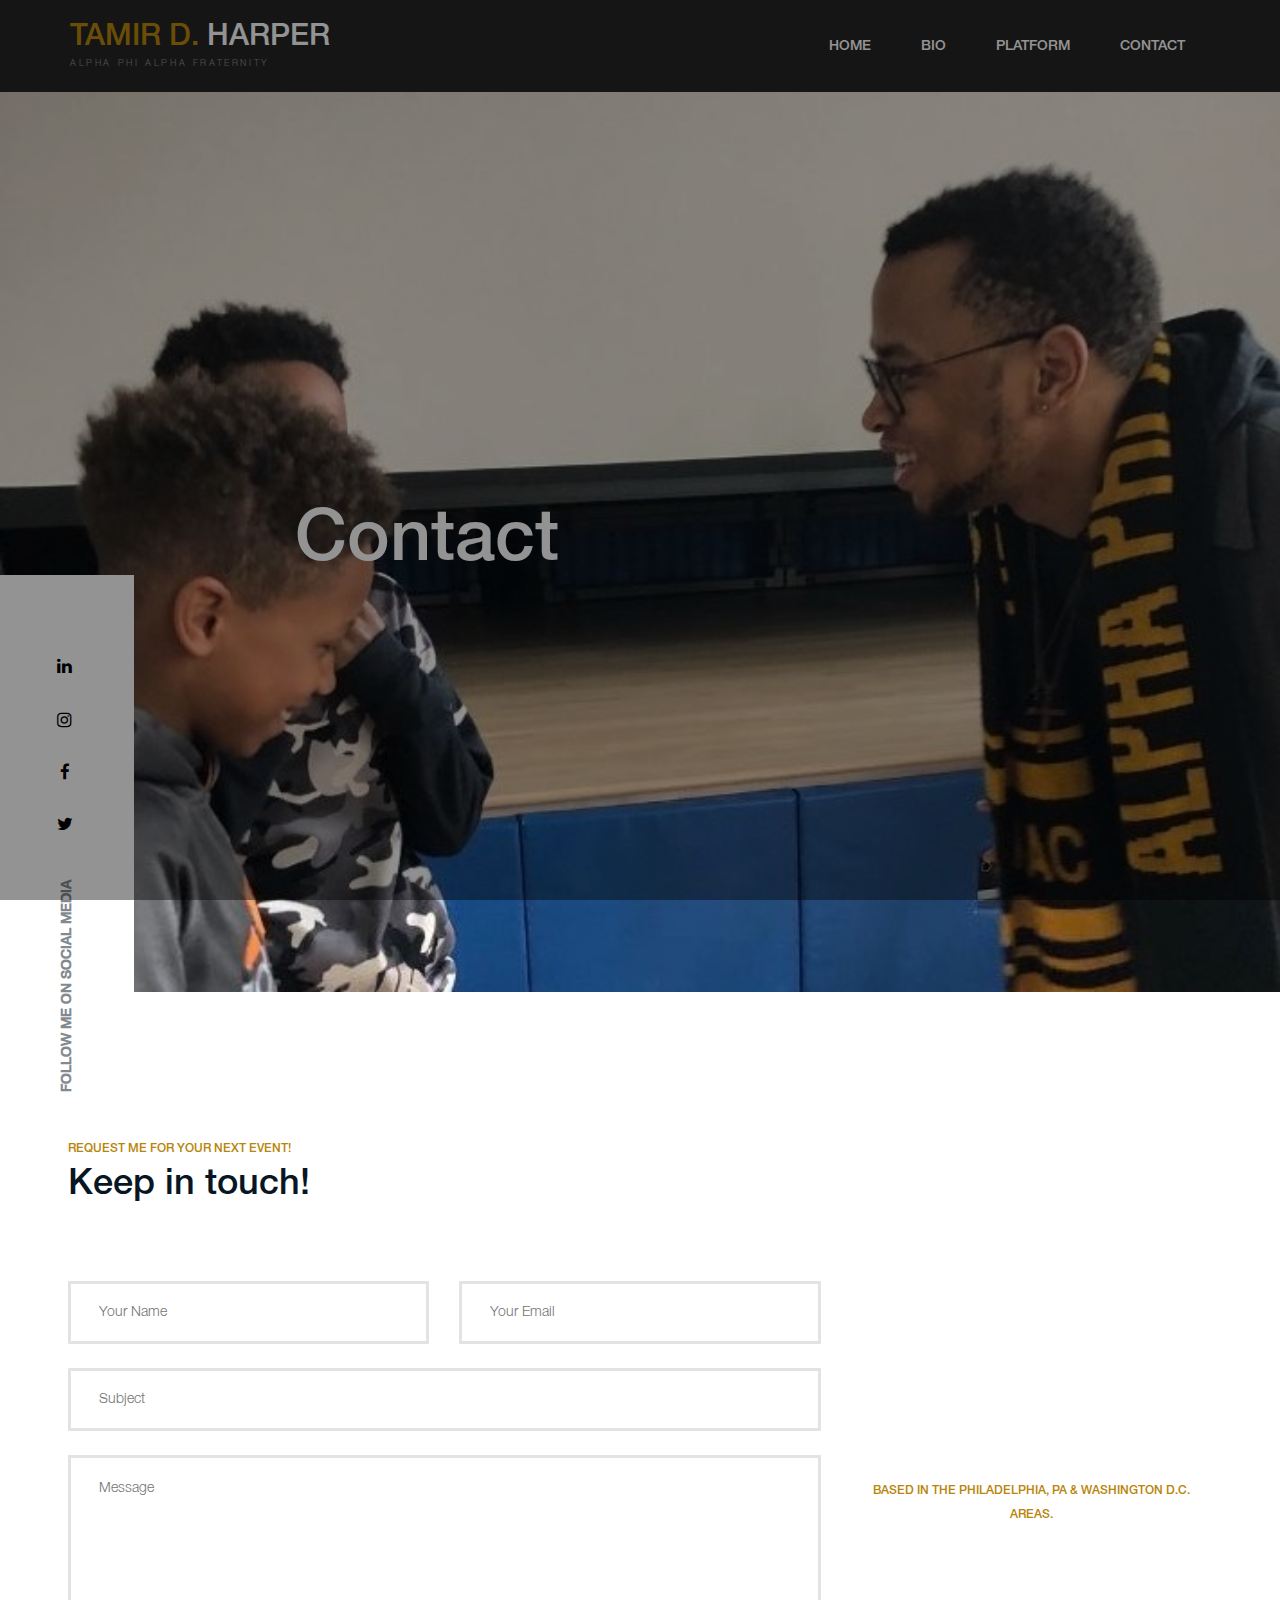
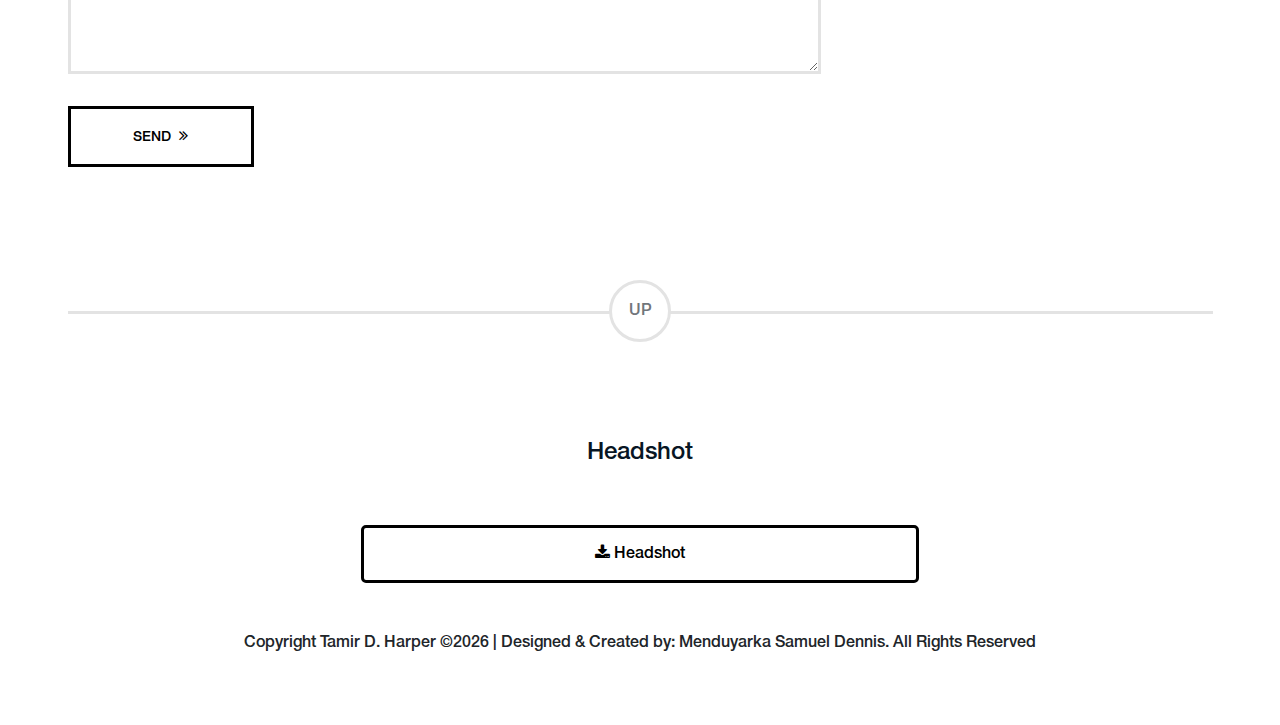
<file: contact.html>
<?php

$errors = ”;

$myemail = ‘mdennis4@villanova.edu’;//<—–Put Your email address here. if(empty($_POST[‘name’]) ||

empty($_POST[’email’]) ||

empty($_POST[‘message’]))

{

$errors .= “\n Error: all fields are required”;

}

$name = $_POST[‘name’];

$email_address = $_POST[’email’];

$message = $_POST[‘message’];

if (!preg_match(

“/^[_a-z0-9-]+(\.[_a-z0-9-]+)*@[a-z0-9-]+(\.[a-z0-9-]+)*(\.[a-z]{2,3})$/i”, $email_address))

{

$errors .= “\n Error: Invalid email address”;

}

if( empty($errors))

{

$to = $myemail;

$email_subject = “Contact form submission: $name”;

$email_body = “You have received a new message. “.

” Here are the details:\n Name: $name \n “.

“Email: $email_address\n Message \n $message”;

$headers = “From: $myemail\n”;

$headers .= “Reply-To: $email_address”;

mail($to,$email_subject,$email_body,$headers);

//redirect to the ‘thank you’ page

header(‘Location: contact-form-thank-you.html’);

}

?>

<!DOCTYPE html>
<html lang="zxx">
<head>
	<title>Contact | Tamir D. Harper</title>
	<meta charset="UTF-8">
	<meta name="description" content="Instyle Fashion HTML Template">
	<meta name="keywords" content="instyle, fashion, html">
	<meta name="viewport" content="width=device-width, initial-scale=1.0">
	<!-- Favicon -->
	<link href="img/favicon.ico" rel="shortcut icon"/>

	<!-- Stylesheets -->
	<link rel="stylesheet" href="css/bootstrap.min.css"/>
	<link rel="stylesheet" href="css/font-awesome.min.css"/>
	<link rel="stylesheet" href="css/owl.carousel.min.css"/>
	<!-- Main Stylesheets -->
	<link rel="stylesheet" href="css/style.css"/>


	<!--[if lt IE 9]>
		<script src="https://oss.maxcdn.com/html5shiv/3.7.2/html5shiv.min.js"></script>
		<script src="https://oss.maxcdn.com/respond/1.4.2/respond.min.js"></script>
	<![endif]-->

</head>

<style>
	img {
	  width: auto ;
	  max-width: 100% ;
	  height: auto ;
	}

	.btn {
	  border: 3px solid black;
	  background-color: white;
	  border-radius: 5px;
	  color: black;
	  padding: 14px 28px;
	  font-size: 16px;
	  cursor: pointer;
	}

	.default {
	  border: #e7e7e7;
	  color: black;
	}

	.default:hover {
	  background: #e7e7e7;
	}
	
	.success {
	  border: 3px solid blue;
	  color: black;
	}
	
	.life {
	  border: 3px solid red;
	  color: black;
	}
</style>




<body>
	<!-- Page Preloder -->
	<div id="preloder">
		<div class="loader"></div>
	</div>

	<!-- Header section -->
	<header class="header-section">
		<nav class="navbar navbar-expand-md navbar-dark bg-dark site-navbar">
			<a class="navbar-brand site-logo" href="index.html#">
				<h2><span style="color:#B8860B">Tamir D. </span>Harper</h2>
				<p>Alpha Phi Alpha Fraternity</p>
			</a>
			<button class="navbar-toggler d-lg-none" type="button" data-toggle="collapse" data-target="#collapsibleNavId" aria-controls="collapsibleNavId"
				aria-expanded="false" aria-label="Toggle navigation">
				<span class="navbar-toggler-icon"></span>
			</button>
			<div class="collapse navbar-collapse" id="collapsibleNavId">
				<!-- Main menu -->
				<ul class="navbar-nav ml-auto mt-2 mt-lg-0">
					<li class="nav-item">
						<a class="nav-link" href="index.html">Home</a>
					</li>
					<li class="nav-item">
						<a class="nav-link" href="bio.html">Bio</a>
					</li>
					<li class="nav-item">
						<a class="nav-link" href="platform.html">Platform</a>
					</li>
					<li class="nav-item">
						<a class="nav-link" href="#">Contact</a>
					</li>                                                             
				</ul>
			</div>
		</nav>
	</header>
	<!-- Header section end-->

	<!-- Page top section -->
	<section class="page-top-section set-bg" style="width:100%; height:100%;" data-setbg="img/ac4.JPG">
		<center><b><h2>Contact</h2></b></center>
		<div class="hero-social-warp">
			<b><p>Follow me on Social Media</p></b>
						<div class="hero-social-links">
				<a href="https://twitter.com/tamirdharper"><i class="fa fa-twitter"></i></a>
				<a href="https://www.facebook.com/tamir.harper"><i class="fa fa-facebook"></i></a>
				<a href="https://www.instagram.com/tamirforeravp/"><i class="fa fa-instagram"></i></a>
				<a href="https://www.linkedin.com/in/tamirharper/"><i class="fa fa-linkedin"></i></a>
			</div>
		</div>
	</section>
	<!-- Page top section end-->


	<!-- Contact page -->
	<section class="page-warp contact-page">
		<div class="container">
			<div class="row">
				<div class="col-lg-8">
					<div class="section-title">
						<span style="color:#B8860B">Request me for your next event!</span>
						<h2>Keep in touch!</h2>
					</div>
					<form action="https://formspree.io/mnqgeorz" method="POST" class="comment-form">
						<div class="row">
								<div class="col-md-6">
									<input type="name" name="Name" placeholder="Your Name" required>
								</div>
								<div class="col-md-6">
									<input type="email" name="Email" placeholder="Your Email" required>
								</div>
								<div class="col-md-12">
									<input type="subject" name="Subject Line" placeholder="Subject">
									<textarea name = "Message" placeholder="Message" required></textarea>
									<button class="site-btn sb-dark" type="submit">SEND <i class="fa fa-angle-double-right"></i></button>
							</div> 	
						</div>
					</form>
					
				</div>
				<div class="col-lg-4">
					<div class="map">
						<iframe src="https://www.google.com/maps/embed?pb=!1m18!1m12!1m3!1d3058.489827409122!2d-75.1656719846181!3d39.952799979421826!2m3!1f0!2f0!3f0!3m2!1i1024!2i768!4f13.1!3m3!1m2!1s0x89c6a1a0d0bbbfc9%3A0x9b6b64e3977584e5!2sPhiladelphia%20City%20Hall!5e0!3m2!1sen!2sus!4v1599784102016!5m2!1sen!2sus" width="600" height="450" frameborder="0" style="border:0;" allowfullscreen="" aria-hidden="false" tabindex="0"></iframe>				<div class="contact-text">
					<br>
					<div class="section-title">
					<center><span>Based in the Philadelphia, PA & Washington D.C. areas.</span></center>
					</div>
				</div>
				</div>
			</div>
		</div>
	</section>
	<!-- Contact page end-->
	
	<!-- Back to top -->
	<div class="container">
		<div class="backtotop">
			<div class="up-btn" id="backTotop">UP</div>
		</div>
	</div>

		<!-- Footer section -->
	<footer class="footer-section">
		<div class="container">
			<div class="row center">
				 
				<!-- <div class="col-lg-4 col-sm-6 center">
					<div class="footer-widget">
						<center><h2 class="fw-title">Bio</h2></center>
						<form method="get" action="img/fullbio.pdf">
								<button type="submit" class="btn hover w3-center w3-button w3-black" style= "width:100%">
								<i class="w3-center fa fa-download"></i> Bio
								</button>
							</form>
					</div>
				</div> -->
				<div class="col-lg-3 center"></div>
				<div class="col-lg-6 center">
				<div class="col-lg-3 center"></div>
					<div class="footer-widget resent-post">
						<center><h2 class="fw-title">Headshot</h2></center>
							<form method = "get" action="img/headshot.jpg">
								<button type="submit" class="btn hover w3-center w3-button w3-black" style= "width:100%">
								<i class="w3-center fa fa-download"></i> Headshot
								</button>
							</form>
					</div>
				</div>
				<!--<div class="col-lg-4 col-sm-6 center">
					<div class="footer-widget contact-widget">
						<center><h2 class="fw-title">Condensed Bio</h2></center>
						<form method="get" action="img/shortbio.pdf">
								<button type="submit" class="btn hover w3-center w3-button w3-black" style= "width:100%">
								<i class="w3-center fa fa-download"></i> Condensed Bio
								</button>
							</form>
					</div>
				</div> -->
			</div>
				
			</div>
			<!-- Link back to Colorlib can't be removed. Template is licensed under CC BY 3.0. -->
<br><br><center>Copyright Tamir D. Harper &copy;<script>document.write(new Date().getFullYear());</script> | Designed & Created by: Menduyarka Samuel Dennis. All Rights Reserved<center>
<!-- Link back to Colorlib can't be removed. Template is licensed under CC BY 3.0. -->

		</div>
	</footer>
	<!-- Footer section end -->
	
	
	<!--====== Javascripts & Jquery ======-->
	<script src="js/jquery-3.2.1.min.js"></script>
	<script src="js/bootstrap.min.js"></script>
	<script src="js/owl.carousel.min.js"></script>
	<script src="js/main.js"></script>

	</body>
</html>
</file>
<file: css/style.css>
@font-face {
	font-family: "Helvetica 45 Light";
	font-style: normal;
	font-weight: normal;
	src: local("Helvetica 45 Light"), url("../fonts/HelveticaNeue-Light.woff") format("woff");
}

@font-face {
	font-family: "Helvetica 65 Medium";
	font-style: normal;
	font-weight: normal;
	src: local("Helvetica 65 Medium"), url("../fonts/HelveticaNeue-Medium.woff") format("woff");
}

@font-face {
	font-family: "Helvetica Neue Bold";
	font-style: normal;
	font-weight: normal;
	src: local("Helvetica Neue Bold"), url("../fonts/HelveticaNeueBold.woff") format("woff");
}

html,
body {
	height: 100%;
	font-family: "Helvetica 65 Medium", sans-serif;
	-webkit-font-smoothing: antialiased;
	font-smoothing: antialiased;
}

h1,
h2,
h3,
h4,
h5,
h6 {
	margin: 0;
	color: #081624;
}

h1 {
	font-size: 70px;
}

h2 {
	font-size: 36px;
}

h3 {
	font-size: 30px;
}

h4 {
	font-size: 24px;
}

h5 {
	font-size: 18px;
}

h6 {
	font-size: 16px;
}

p {
	font-size: 16px;
	color: #71767b;
	line-height: 1.8;
	font-family: "Helvetica 45 Light", sans-serif;
}

img {
	max-width: 100%;
}

input:focus,
select:focus,
button:focus,
textarea:focus {
	outline: none;
}

a:hover,
a:focus {
	text-decoration: none;
	outline: none;
}

ul,
ol {
	padding: 0;
	margin: 0;
}

/*---------------------
  Helper CSS
-----------------------*/

.section-title {
	margin-bottom: 110px;
}

.section-title span {
	color: #B8860B;
	font-size: 12px;
	text-transform: uppercase;
}

.section-title h2 {
	padding-top: 15px;
	line-height: 1.4;
}

.set-bg {
	background-repeat: no-repeat;
	background-size: cover;
	background-position: top center;
}

.spad {
	padding-top: 115px;
	padding-bottom: 115px;
}

.text-white h1,
.text-white h2,
.text-white h3,
.text-white h4,
.text-white h5,
.text-white h6,
.text-white p,
.text-white span,
.text-white li,
.text-white a {
	color: #fff;
}

/*---------------------
  Commom elements
-----------------------*/

/* buttons */

.site-btn {
	display: inline-block;
	border: none;
	font-size: 14px;
	text-transform: uppercase;
	min-width: 186px;
	padding: 18px 40px;
	text-transform: uppercase;
	color: #fff;
	line-height: normal;
	border: 3px solid #fff;
	cursor: pointer;
	text-align: center;
	background: transparent;
}

.site-btn i {
	font-size: 16px;
	margin-left: 4px;
}

.site-btn:hover {
	color: #fff;
}

.site-btn.sb-dark {
	border: 3px solid #000;
	color: #000;
}

.site-btn.sb-dark:hover {
	color: #000;
}

/* Preloder */

#preloder {
	position: fixed;
	width: 100%;
	height: 100%;
	top: 0;
	left: 0;
	z-index: 999999;
	background: #000;
}

.loader {
	width: 40px;
	height: 40px;
	position: absolute;
	top: 50%;
	left: 50%;
	margin-top: -13px;
	margin-left: -13px;
	border-radius: 60px;
	animation: loader 0.8s linear infinite;
	-webkit-animation: loader 0.8s linear infinite;
}

@keyframes loader {
	0% {
		-webkit-transform: rotate(0deg);
		transform: rotate(0deg);
		border: 4px solid #f44336;
		border-left-color: transparent;
	}
	50% {
		-webkit-transform: rotate(180deg);
		transform: rotate(180deg);
		border: 4px solid #673ab7;
		border-left-color: transparent;
	}
	100% {
		-webkit-transform: rotate(360deg);
		transform: rotate(360deg);
		border: 4px solid #f44336;
		border-left-color: transparent;
	}
}

@-webkit-keyframes loader {
	0% {
		-webkit-transform: rotate(0deg);
		border: 4px solid #f44336;
		border-left-color: transparent;
	}
	50% {
		-webkit-transform: rotate(180deg);
		border: 4px solid #673ab7;
		border-left-color: transparent;
	}
	100% {
		-webkit-transform: rotate(360deg);
		border: 4px solid #f44336;
		border-left-color: transparent;
	}
}

.owl-carousel .owl-nav button.owl-prev,
.owl-carousel .owl-nav button.owl-next {
	width: 29px;
	height: 29px;
	border: 3px solid #fff;
	border-radius: 50%;
	color: #fff;
	margin-right: 8px;
	position: relative;
	text-align: center;
}

.owl-carousel .owl-nav button.owl-prev:after,
.owl-carousel .owl-nav button.owl-next:after {
	position: absolute;
	content: "";
	top: 7px;
	left: 7px;
	border-top: 5px solid transparent;
	border-left: 9px solid #fff;
	border-bottom: 5px solid transparent;
}

.owl-carousel .owl-nav button.owl-prev:hover,
.owl-carousel .owl-nav button.owl-next:hover {
	border-color: #B8860B;
	color: #B8860B;
}

.owl-carousel .owl-nav button.owl-prev:hover:after,
.owl-carousel .owl-nav button.owl-next:hover:after {
	border-left: 9px solid #B8860B;
}

.owl-carousel .owl-nav button.owl-prev {
	margin-right: 8px;
}

.owl-carousel .owl-nav button.owl-prev:after {
	margin-right: 8px;
	border-left: 0;
	border-right: 9px solid #fff;
}

.owl-carousel .owl-nav button.owl-prev:hover:after {
	border-left: 0;
	border-right: 9px solid #B8860B;
}

/*------------------
  Header section
---------------------*/

.site-navbar {
	padding: 15px 70px;
}

.site-navbar.bg-dark {
	background-color: #262626 !important;
}

.site-logo h2 {
	font-size: 30px;
	color: #fff;
	text-transform: uppercase;
	font-weight: 400;
}

.site-logo h2 span {
	color: #B8860B;
}

.site-logo p {
	text-transform: uppercase;
	color: #fff;
	opacity: 0.43;
	font-size: 9px;
	letter-spacing: 0.29em;
	margin-bottom: 0;
}

.site-navbar.navbar-dark .navbar-nav .nav-link {
	color: #fff;
	font-weight: 400;
	font-size: 14px;
	text-transform: uppercase;
	padding-right: 25px;
	padding-left: 25px;
}

.site-navbar.navbar-dark .navbar-nav .nav-link:hover {
	color: #B8860B;
}

.social-links a {
	color: #fff;
	margin-left: 30px;
	-webkit-transition: all 0.3s;
	transition: all 0.3s;
}

.social-links a:hover {
	color: #B8860B;
}

/*------------------
  Hero Section
---------------------*/

.hero-section {
	position: relative;
}

.hs-item {
	height: 974px;
	display: -webkit-box;
	display: -ms-flexbox;
	display: flex;
	-webkit-box-pack: center;
	-ms-flex-pack: center;
	justify-content: center;
	-webkit-box-align: center;
	-ms-flex-align: center;
	align-items: center;
	text-align: center;
	padding: 0px 145px;
	overflow: hidden;
}

.hs-item h2 {
	font-size: 160px;
	color: #fff;
	font-weight: 400;
	margin-bottom: 20px;
	position: relative;
	top: 50px;
	opacity: 0;
}

.hs-item .site-btn {
	position: relative;
	top: 50px;
	opacity: 0;
}

.hs-item .next-hs {
	position: absolute;
	width: 302px;
	height: 471px;
	right: -55px;
	border: 20px solid #fff;
	border-right: none;
	opacity: 0;
}

.hs-item .nest-hs-btn {
	position: absolute;
	left: 0;
	top: 50%;
	color: #fff;
	font-size: 18px;
	padding: 8px 33px;
	margin-top: -21px;
	background: #B8860B;
}

.owl-item.active .hs-item h2,
.owl-item.active .hs-item .site-btn {
	top: 0;
	opacity: 1;
}

.owl-item.active .hs-item h2 {
	-webkit-transition: all 0.5s ease 0.2s;
	transition: all 0.5s ease 0.2s;
}

.owl-item.active .hs-item .site-btn {
	-webkit-transition: all 0.5s ease 0.4s;
	transition: all 0.5s ease 0.4s;
}

.owl-item.active .hs-item .next-hs {
	opacity: 1;
	right: 0;
	-webkit-transition: all 0.5s ease 0.6s;
	transition: all 0.5s ease 0.6s;
}

.hero-social-warp {
	position: absolute;
	left: 0;
	background: #fff;
	-webkit-transform: rotate(-90deg);
	transform: rotate(-90deg);
	-webkit-transform-origin: left top;
	transform-origin: left top;
	padding: 54px 83px;
	padding-left: 2px;
	bottom: -135px;
	z-index: 9;
}

.hero-social-warp p {
	display: inline-block;
	margin-bottom: 0;
	font-size: 14px;
	color: #081624;
	opacity: 0.5;
	text-transform: uppercase;
	padding-right: 10px;
	font-family: "Helvetica 65 Medium", sans-serif;
}

.hero-social-warp .hero-social-links {
	display: inline-block;
}

.hero-social-warp .hero-social-links a {
	color: #000;
	margin-left: 35px;
	font-size: 17px;
	-webkit-transition: all 0.3s;
	transition: all 0.3s;
}

.hero-social-warp .hero-social-links a:hover {
	color: #B8860B;
}

.hero-social-warp .hero-social-links a i {
	-webkit-transform: rotate(90deg);
	transform: rotate(90deg);
}

.hero-slider .owl-dots {
	position: absolute;
	right: 210px;
	bottom: 34px;
}

.hero-slider .owl-dots .owl-dot {
	width: 33px;
	height: 3px;
	background: #fff;
	margin-right: 7px;
}

.hero-slider .owl-dots .owl-dot.active {
	background: #B8860B;
}

.hero-slider .owl-dots .owl-dot:last-child {
	margin-right: 0;
}

.hero-slider .owl-nav {
	position: absolute;
	right: 130px;
	bottom: 25px;
}

.hero-slider .owl-nav button.owl-prev {
	margin-right: 8px;
}

/*------------------
  Intro Section
---------------------*/

.intro-text span {
	color: #B8860B;
	font-size: 12px;
	text-transform: uppercase;
}

.intro-text h2 {
	padding-top: 15px;
	margin-bottom: 40px;
	line-height: 1.4;
}

.intro-text p {
	margin-bottom: 50px;
}

/*------------------
  Portfolio Section
---------------------*/

.portfolio-item {
	margin-bottom: 30px;
	position: relative;
	display: block;
}

.portfolio-item img {
	min-width: 100%;
}

.portfolio-item h4 {
	position: absolute;
	width: 100%;
	text-align: center;
	top: 40%;
	margin-top: -14px;
	z-index: 5;
	opacity: 0;
	-webkit-transition: all 0.3s ease 0s;
	transition: all 0.3s ease 0s;
}

.portfolio-item:after {
	position: absolute;
	content: "";
	width: 100%;
	height: 100%;
	left: 0;
	top: 0;
	background: rgba(255, 255, 255, 0.8);
	border: 0px solid #000;
	z-index: 2;
	opacity: 0;
	-webkit-transition: all 0.4s ease 0s;
	transition: all 0.4s ease 0s;
}

.portfolio-item:hover:after {
	opacity: 1;
	border: 15px solid #000;
}

.portfolio-item:hover h4 {
	top: 50%;
	opacity: 1;
}

/*------------------
  Blog Section
---------------------*/

.blog-section .container {
	padding-left: 0;
}

.blog-slider .blog-item {
	padding-top: 17px;
	padding-left: 17px;
}

.blog-slider .owl-nav button.owl-prev,
.blog-slider .owl-nav button.owl-next {
	border: 3px solid #888888;
	position: absolute;
	top: 240px;
	right: -100px;
}

.blog-slider .owl-nav button.owl-prev:after,
.blog-slider .owl-nav button.owl-next:after {
	border-left: 9px solid #888888;
}

.blog-slider .owl-nav button.owl-prev:hover,
.blog-slider .owl-nav button.owl-next:hover {
	border-color: #B8860B;
	color: #B8860B;
}

.blog-slider .owl-nav button.owl-prev:hover:after,
.blog-slider .owl-nav button.owl-next:hover:after {
	border-left: 9px solid #B8860B;
}

.blog-slider .owl-nav button.owl-prev {
	right: auto;
	left: -80px;
}

.blog-slider .owl-nav button.owl-prev:after {
	border-left: 0;
	border-right: 9px solid #888888;
}

.blog-slider .owl-nav button.owl-prev:hover:after {
	border-left: 0;
	border-right: 9px solid #B8860B;
}

.blog-item {
	position: relative;
}

.blog-item .blog-thumb {
	position: relative;
	height: 428px;
}

.blog-item .blog-date {
	position: absolute;
	left: -16px;
	top: -16px;
	width: 77px;
	height: 77px;
	text-align: center;
	border: 3px solid #000;
	background: #fff;
	padding-top: 5px;
}

.blog-item .blog-date h2 {
	line-height: 1;
}

.blog-item .blog-date p {
	color: #081624;
}

.blog-item .blog-head {
	width: calc(100% - 52px);
	margin-left: 26px;
	padding: 20px 20px 35px;
	background: #fff;
	margin-top: -50px;
	z-index: 1;
	position: relative;
}

.blog-item .blog-head h2 a {
	color: #081624;
	-webkit-transition: all 0.3s;
	transition: all 0.3s;
}

.blog-item .blog-head h2 a:hover {
	color: #B8860B;
}

.blog-item .blog-head.bh-sm h2 {
	font-size: 30px;
}

.blog-item .blog-tags {
	font-size: 12px;
	text-transform: uppercase;
	color: #B8860B;
}

.backtotop {
	position: relative;
	border-bottom: 3px solid #e3e3e3;
	margin-bottom: 30px;
}

.backtotop .up-btn {
	position: absolute;
	width: 62px;
	height: 62px;
	left: calc(50% - 31px);
	top: calc(50% - 31px);
	text-align: center;
	color: #71767b;
	font-size: 16px;
	display: block;
	padding-top: 16px;
	border-radius: 50%;
	border: 3px solid #e3e3e3;
	background: #fff;
	cursor: pointer;
}

/*------------------
  Footer Section
---------------------*/

.footer-section {
	padding-top: 95px;
	padding-bottom: 70px;
}

.footer-widget .fw-title {
	font-size: 24px;
	margin-bottom: 58px;
}

.footer-widget.fw-about img {
	margin-bottom: 50px;
}

.footer-widget.fw-about p {
	font-size: 14px;
	margin-bottom: 40px;
	line-height: 2;
}

.footer-widget .fw-social a {
	color: #000;
	margin-right: 25px;
	-webkit-transition: all 0.3s;
	transition: all 0.3s;
}

.footer-widget .fw-social a:hover {
	color: #B8860B;
}

.footer-widget.resent-post .rp-item {
	margin-bottom: 25px;
}

.footer-widget.resent-post .rp-item h4 {
	font-size: 16px;
	font-family: "Helvetica 45 Light", sans-serif;
}

.footer-widget.resent-post .rp-item span {
	font-size: 12px;
	font-family: "Helvetica 45 Light", sans-serif;
	color: #B8860B;
}

.footer-widget ul {
	list-style: none;
}

.footer-widget ul li {
	font-size: 15px;
	font-family: "Helvetica 45 Light", sans-serif;
	margin-bottom: 10px;
	color: #71767b;
}

.footer-widget ul li a {
	color: #71767b;
	-webkit-transition: all 0.3s;
	transition: all 0.3s;
}

.footer-widget ul li a:hover {
	color: #B8860B;
}

.footer-widget.contact-widget ul li {
	margin-bottom: 15px;
}

.footer-widget.contact-widget span {
	display: inline-block;
	width: 75px;
}

.copyright {
	padding-top: 80px;
	text-align: center;
}

.copyright i {
	color: #B8860B;
}

.copyright a {
	color: #081624;
	text-decoration: underline;
}

.copyright a:hover {
	color: #B8860B;
}

/*----------------
  Other Pages
------------------
==================*/

.page-top-section {
	position: relative;
	height: 474px;
	display: -webkit-box;
	display: -ms-flexbox;
	display: flex;
	-webkit-box-align: center;
	-ms-flex-align: center;
	align-items: center;
	padding-left: 295px;
}

.page-top-section h2 {
	font-size: 72px;
	color: #fff;
}

.page-top-section .hero-social-warp {
	bottom: -236px;
}

.page-warp {
	padding-top: 144px;
	padding-bottom: 144px;
}

/*----------------
  About page
------------------*/

.award-section {
	background: #f8f9fb;
}

.award-slider {
	text-align: center;
}

.award-slider .owl-controls {
	padding-top: 86px;
	display: inline-block;
}

.award-slider .owl-nav {
	display: inline-block;
}

.award-slider .owl-nav button.owl-prev,
.award-slider .owl-nav button.owl-next {
	border: 3px solid #000000;
}

.award-slider .owl-nav button.owl-prev:after,
.award-slider .owl-nav button.owl-next:after {
	border-left: 9px solid #000000;
}

.award-slider .owl-nav button.owl-prev:hover,
.award-slider .owl-nav button.owl-next:hover {
	border-color: #B8860B;
	color: #B8860B;
}

.award-slider .owl-nav button.owl-prev:hover:after,
.award-slider .owl-nav button.owl-next:hover:after {
	border-left: 9px solid #B8860B;
}

.award-slider .owl-nav button.owl-prev:after {
	border-left: 0;
	border-right: 9px solid #000000;
}

.award-slider .owl-nav button.owl-prev:hover:after {
	border-left: 0;
	border-right: 9px solid #B8860B;
}

.award-slider .owl-dots {
	float: left;
	margin-right: 11px;
}

.award-slider .owl-dots .owl-dot {
	width: 33px;
	height: 3px;
	background: #000;
	margin-right: 7px;
}

.award-slider .owl-dots .owl-dot.active {
	background: #B8860B;
}

.award-slider .owl-dots .owl-dot:last-child {
	margin-right: 0;
}

.award-box {
	text-align: center;
	border: 3px solid #000;
	padding: 60px 20px 10px;
	min-height: 305px;
	background: #fff;
	-webkit-transition: all 0.4s;
	transition: all 0.4s;
}

.award-box .award-year {
	width: 77px;
	height: 77px;
	margin: 0 auto 20px;
	background-image: url("../img/award-icon.png");
	background-repeat: no-repeat;
	padding-top: 20px;
	font-size: 16px;
	-webkit-transition: all 0.4s;
	transition: all 0.4s;
}

.award-box h4 {
	font-size: 18px;
	font-weight: 700;
	margin-bottom: 15px;
	font-family: "Helvetica Neue Bold", sans-serif;
	-webkit-transition: all 0.4s;
	transition: all 0.4s;
}

.award-box p {
	font-size: 14px;
	-webkit-transition: all 0.4s;
	transition: all 0.4s;
}

.award-box:hover {
	background: #B8860B;
	border: 3px solid #B8860B;
}

.award-box:hover .award-year {
	background-image: url("../img/award-icon-white.png");
}

.award-box:hover .award-year,
.award-box:hover h4,
.award-box:hover p {
	color: #fff;
}

.milestones-section {
	padding-top: 65px;
	padding-bottom: 70px;
}

.milestone-item {
	text-align: center;
}

.milestone-item h2 {
	font-family: "Helvetica 45 Light", sans-serif;
	font-size: 72px;
}

.milestone-item p {
	font-size: 18px;
	margin-bottom: 0;
}

.brand-history-item {
	position: relative;
	padding-bottom: 60px;
	margin-bottom: 25px;
	text-align: center;
}

.brand-history-item h2 {
	font-family: "Helvetica 45 Light", sans-serif;
	color: #B8860B;
	margin-bottom: 25px;
}

.brand-history-item h4 {
	margin-bottom: 20px;
}

.brand-history-item p {
	margin-bottom: 0;
	padding-bottom: 10px;
}

.brand-history-item:after {
	position: absolute;
	content: "";
	height: 45px;
	width: 2px;
	left: 50%;
	margin-left: -1px;
	bottom: 0;
	background: #e5e7f3;
}

.brand-history-item:last-child {
	padding-bottom: 0;
	margin-bottom: 50px;
}

.brand-history-item:last-child:after {
	display: none;
}

/* ----------------
  Portfolio page
---------------------*/

.portfolio-page {
	padding: 116px 132px;
}

.portfolio-cata {
	list-style: none;
	margin-bottom: 90px;
}

.portfolio-cata li {
	display: inline-block;
}

.portfolio-cata li a {
	display: block;
	font-size: 24px;
	color: #71767b;
	font-family: "Helvetica 65 Medium", sans-serif;
	margin-right: 55px;
	margin-bottom: 20px;
	position: relative;
	-webkit-transition: all 0.3s;
	transition: all 0.3s;
}

.portfolio-cata li a:after {
	position: absolute;
	content: "";
	width: 0;
	height: 2px;
	right: 0;
	bottom: 0;
	background: #B8860B;
	-webkit-transition: all 0.3s;
	transition: all 0.3s;
}

.portfolio-cata li a:hover {
	color: #081624;
}

.portfolio-cata li a:hover:after {
	width: 100%;
	left: 0;
	right: auto;
}

.portfolio-cata li.active a {
	color: #081624;
}

.portfolio-cata li.active a:after {
	width: 100%;
	left: 0;
	right: auto;
}

.portfolio-big-img {
	margin-bottom: 22px;
}

.portfolio-slider {
	text-align: center;
}

.portfolio-slider .owl-controls {
	padding-top: 86px;
	display: inline-block;
}

.portfolio-slider .owl-nav {
	display: inline-block;
}

.portfolio-slider .owl-nav button.owl-prev,
.portfolio-slider .owl-nav button.owl-next {
	border: 3px solid #000000;
}

.portfolio-slider .owl-nav button.owl-prev:after,
.portfolio-slider .owl-nav button.owl-next:after {
	border-left: 9px solid #000000;
}

.portfolio-slider .owl-nav button.owl-prev:hover,
.portfolio-slider .owl-nav button.owl-next:hover {
	border-color: #B8860B;
	color: #B8860B;
}

.portfolio-slider .owl-nav button.owl-prev:hover:after,
.portfolio-slider .owl-nav button.owl-next:hover:after {
	border-left: 9px solid #B8860B;
}

.portfolio-slider .owl-nav button.owl-prev:after {
	border-left: 0;
	border-right: 9px solid #000000;
}

.portfolio-slider .owl-nav button.owl-prev:hover:after {
	border-left: 0;
	border-right: 9px solid #B8860B;
}

.portfolio-slider .owl-dots {
	float: left;
	margin-right: 11px;
}

.portfolio-slider .owl-dots .owl-dot {
	width: 33px;
	height: 3px;
	background: #000;
	margin-right: 7px;
}

.portfolio-slider .owl-dots .owl-dot.active {
	background: #B8860B;
}

.portfolio-slider .owl-dots .owl-dot:last-child {
	margin-right: 0;
}

/* ----------------
  Blog page
---------------------*/

.blog-page {
	padding: 144px 0;
}

.blog-page .blog-item {
	margin-bottom: 60px;
}

.site-pagination a {
	display: inline-block;
	color: #3b444d;
	font-family: "Helvetica 45 Light", sans-serif;
}

.site-pagination a.active {
	color: #B8860B;
}

.sb-widget {
	margin-bottom: 75px;
}

.sb-widget .sb-title {
	font-size: 24px;
	font-weight: 700;
	margin-bottom: 45px;
	font-family: "Helvetica Neue Bold", sans-serif;
}

.sb-widget .search-widget input {
	float: left;
	width: calc(100% - 78px);
	height: 48px;
	border: none;
	padding-bottom: 24px;
	border-bottom: 3px solid #f6f7fb;
}

.sb-widget .search-widget button {
	border: none;
	padding-bottom: 19px;
	font-size: 14px;
	font-weight: 700;
	font-family: "Helvetica Neue Bold", sans-serif;
	width: 78px;
	height: 48px;
	border-bottom: 3px solid #B8860B;
	background-color: transparent;
}

.sb-widget .populer-post .pp-item {
	margin-bottom: 18px;
	overflow: hidden;
}

.sb-widget .populer-post .pp-item img {
	float: left;
	width: 80px;
	height: 80px;
	margin-right: 18px;
}

.sb-widget .populer-post .pp-item .pp-text {
	overflow: hidden;
}

.sb-widget .populer-post .pp-item .pp-meta {
	font-size: 12px;
	color: #71767b;
	font-family: "Helvetica 45 Light", sans-serif;
	margin-bottom: 10px;
}

.sb-widget .populer-post .pp-item .pp-meta span {
	margin-right: 5px;
	padding-right: 5px;
	display: inline-block;
}

.sb-widget .populer-post .pp-item .pp-meta span:last-child {
	margin-right: 0;
	padding-right: 0;
}

.sb-widget .populer-post .pp-item h5 {
	font-size: 18px;
	font-family: "Helvetica 45 Light", sans-serif;
}

.sb-widget .populer-post .pp-item h5 a {
	color: #081624;
}

.sb-widget .categories-widget {
	border: 3px solid #000;
	padding: 58px 29px 40px;
}

.sb-widget .categories-widget ul {
	list-style: none;
}

.sb-widget .categories-widget ul li a {
	font-size: 16px;
	color: #71767b;
	font-family: "Helvetica 45 Light", sans-serif;
	display: block;
	margin-bottom: 15px;
	-webkit-transition: all 0.4s;
	transition: all 0.4s;
}

.sb-widget .categories-widget ul li a:hover {
	color: #B8860B;
	font-weight: 700;
}

.sb-widget .latest-comments .lc-item {
	overflow: hidden;
	margin-bottom: 11px;
}

.sb-widget .latest-comments .lc-item img {
	width: 45px;
	height: 45px;
	border-radius: 50%;
	float: left;
	margin-right: 22px;
}

.sb-widget .latest-comments .lc-item h4 {
	overflow: hidden;
	font-size: 16px;
	font-family: "Helvetica 45 Light", sans-serif;
	color: #000;
	padding-top: 12px;
}

.sb-widget .latest-comments .lc-item h4 span {
	color: #71767b;
}

.sb-widget .latest-comments .lc-item h4 a {
	color: #B8860B;
}

/* ------------------
  Single blog page
---------------------*/

.single-blog-page {
	padding: 144px 0;
}

.single-blog-page .blog-item p {
	margin-bottom: 40px;
}

.single-blog-page .blog-item blockquote {
	font-family: "Helvetica Neue Bold", sans-serif;
	font-size: 21px;
	font-style: italic;
	position: relative;
	padding-top: 53px;
	margin-bottom: 60px;
}

.single-blog-page .blog-item blockquote:after {
	position: absolute;
	content: "“";
	left: 0;
	top: 0;
	font-size: 72px;
	line-height: 72px;
	color: #B8860B;
}

.blog-comments .bc-title {
	font-size: 24px;
	font-family: "Helvetica Neue Bold", sans-serif;
	font-weight: 700;
	margin-bottom: 40px;
}

.blog-comments .comments-list {
	list-style: none;
}

.blog-comments .comments-list li {
	margin-bottom: 50px;
}

.blog-comments .comments-list .comment-avatar {
	width: 45px;
	height: 45px;
	border-radius: 50%;
	float: left;
	margin-right: 21px;
}

.blog-comments .comments-list .comment-text {
	overflow: hidden;
}

.blog-comments .comments-list .comment-text h6 {
	font-family: "Helvetica 45 Light", sans-serif;
	color: #71767b;
	padding-top: 10px;
	margin-bottom: 25px;
}

.blog-comments .comments-list .comment-text h6 span {
	color: #081624;
}

.blog-comments .comments-list .reply-btn {
	font-family: "Helvetica 45 Light", sans-serif;
	color: #B8860B;
	font-size: 16px;
}

.comment-form input,
.comment-form textarea {
	width: 100%;
	height: 63px;
	padding: 10px 28px;
	margin-bottom: 24px;
	font-size: 14px;
	font-family: "Helvetica 45 Light", sans-serif;
	color: #081624;
	font-weight: 400;
	border: 3px solid #e3e3e3;
}

.comment-form textarea {
	height: 219px;
	padding: 20px 28px;
}

/* ----------------
  Contact page
---------------------*/

.contact-page .section-title {
	margin-bottom: 70px;
}

.contact-page .section-title h2 {
	padding-top: 0;
}

.contact-page .map {
	margin-bottom: 55px;
}

.contact-page .map iframe {
	width: 100%;
	height: 310px;
}

.contact-text p {
	margin-bottom: 60px;
}

.contact-text ul {
	list-style: none;
}

.contact-text ul li {
	font-size: 16px;
	font-family: "Helvetica Neue Bold", sans-serif;
	font-weight: 700;
	margin-bottom: 5px;
}

/* ----------------
  Responsive
---------------------*/

@media (min-width: 1200px) {
	.container {
		max-width: 1175px;
	}
}

@media (max-width: 1750px) {
	.hs-item .next-hs {
		width: 210px;
		height: 250px;
		border: 10px solid #fff;
	}
	.hs-item h2 {
		font-size: 100px;
	}
	.blog-slider .owl-nav {
		text-align: center;
		padding-top: 50px;
	}
	.blog-slider .owl-nav button.owl-prev,
	.blog-slider .owl-nav button.owl-next {
		position: relative;
		top: 0;
		right: 0;
		left: 0;
	}
}

/* Medium screen : 992px. */

@media only screen and (min-width: 992px) and (max-width: 1199px) {
	.site-navbar.navbar-dark .navbar-nav .nav-link {
		padding-right: 15px;
		padding-left: 15px;
	}
	.hs-item h2 {
		font-size: 90px;
	}
	.hs-item .next-hs {
		display: none;
	}
}

/* Tablet :768px. */

@media only screen and (min-width: 768px) and (max-width: 991px) {
	.site-navbar {
		padding: 15px 70px;
		display: block;
		text-align: center;
	}
	.navbar-brand {
		display: block;
	}
	.navbar-expand-md .navbar-collapse {
		display: block !important;
	}
	.navbar-expand-md .navbar-nav {
		-webkit-box-pack: center;
		-ms-flex-pack: center;
		justify-content: center;
	}
	.site-navbar.navbar-dark .navbar-nav .nav-link {
		padding-right: 15px;
		padding-left: 15px;
	}
	.social-links a:first-child {
		margin-left: 0;
	}
	.hero-social-warp {
		padding: 30px 60px;
		padding-left: 2px;
		bottom: -87px;
		z-index: 9;
	}
	.hs-item {
		padding: 0px 85px;
		height: 800px;
	}
	.hs-item h2 {
		font-size: 65px;
	}
	.hs-item .next-hs {
		display: none;
	}
	.intro-text {
		padding-top: 50px;
	}
	.footer-widget {
		margin-bottom: 40px;
	}
	.page-top-section .hero-social-warp {
		bottom: -165px;
	}
	.milestone-item {
		margin-bottom: 30px;
	}
	.portfolio-page {
		padding: 116px 86px;
	}
	.contact-page .map {
		margin-top: 50px;
	}
	.sidebar {
		padding-top: 50px;
	}
}

/* Large Mobile :480px. */

@media only screen and (max-width: 767px) {
	.site-navbar.navbar-dark .navbar-nav .nav-link {
		padding-right: 0;
		padding-left: 0;
	}
	.social-links a:first-child {
		margin-left: 0;
	}
	.hero-slider .owl-dots {
		right: 100px;
	}
	.hero-slider .owl-nav {
		right: 15px;
	}
	.hs-item {
		padding: 250px 15px;
		height: auto;
	}
	.hs-item h2 {
		font-size: 50px;
	}
	.hs-item .next-hs {
		display: none;
	}
	.hero-social-warp {
		position: relative;
		left: 0;
		background: #fff;
		-webkit-transform: rotate(0);
		transform: rotate(0);
		-webkit-transform-origin: left top;
		transform-origin: left top;
		padding: 50px 15px 35px;
		bottom: 0;
		z-index: 9;
		text-align: center;
		background: #f8f9fb;
	}
	.hero-social-warp p {
		padding-bottom: 15px;
	}
	.hero-social-warp .hero-social-links {
		padding: 0 10px;
	}
	.hero-social-warp .hero-social-links a:first-child {
		margin-left: 0;
	}
	.hero-social-warp .hero-social-links a i {
		-webkit-transform: rotate(0);
		transform: rotate(0);
	}
	.intro-text {
		padding-top: 50px;
	}
	.footer-widget {
		margin-bottom: 40px;
	}
	.page-top-section {
		position: relative;
		height: 474px;
		display: -webkit-box;
		display: -ms-flexbox;
		display: flex;
		-webkit-box-align: center;
		-ms-flex-align: center;
		align-items: center;
		padding-left: 0;
		padding-bottom: 120px;
		padding-left: 15px;
		padding-right: 15px;
		-webkit-box-pack: center;
		-ms-flex-pack: center;
		justify-content: center;
	}
	.page-top-section h2 {
		font-size: 50px;
	}
	.page-top-section .hero-social-warp {
		position: absolute;
		left: 0;
		padding: 50px 15px 35px;
		bottom: 0;
		text-align: center;
		width: 100%;
	}
	.milestone-item {
		margin-bottom: 30px;
	}
	.single-fitness-feature .fitness-number.left-number{
		margin-left: 0;
		
	}
	.single-fitness-feature .fitness-text.left-text p {
		padding-left: 0;
	}
	.portfolio-page {
		padding: 116px 15px;
	}
	.portfolio-cata li a {
		font-size: 18px;
	}
	.contact-page .map {
		margin-top: 50px;
	}
	.sidebar {
		padding-top: 50px;
	}
}

/* Small Mobile :320px. */

@media only screen and (max-width: 479px) {
	.site-navbar {
		padding: 15px;
	}
	.hs-item h2,
	.page-top-section h2 {
		font-size: 40px;
	}
	.award-slider .owl-controls {
		padding-bottom: 50px;
		padding-top: 40px;
	}
	.award-slider .owl-dots {
		display: block;
		float: none;
	}
	.award-slider .owl-nav {
		position: absolute;
		width: 100%;
		left: 0;
		bottom: 0;
	}
	.blog-comments .comments-list .comment-avatar {
		float: none;
		margin-bottom: 15px;
	}
	.blog-item .blog-date {
		left: 10px;
		top: 10px;
	}
	.blog-item .blog-head {
		width: calc(100% - 20px);
		margin-left: 10px;
	}
	.blog-item .blog-head h2 {
		font-size: 24px;
	}
	.blog-item .blog-head.bh-sm h2 {
		font-size: 24px;
	}
}
</file>
